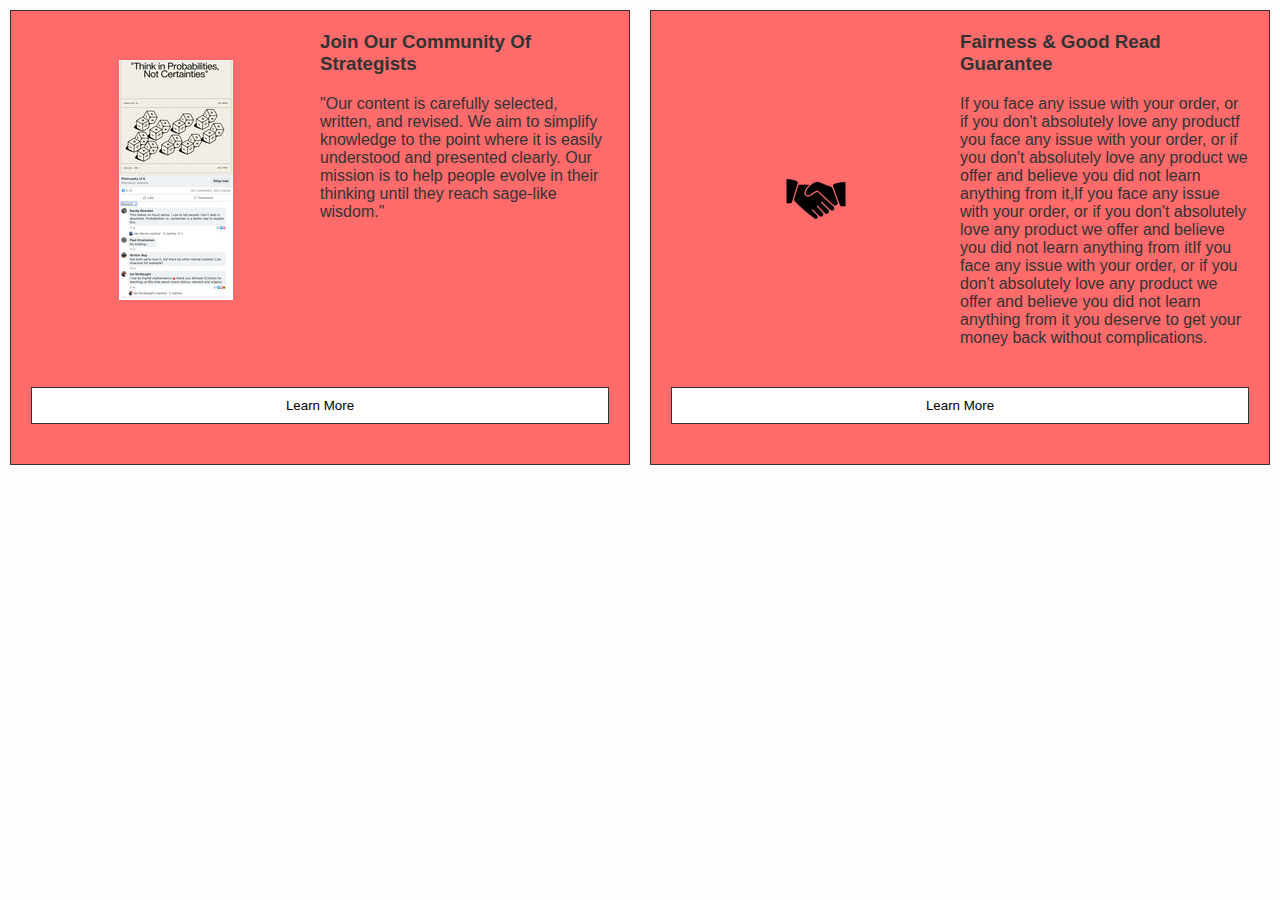
<file: example.html>
<!DOCTYPE html>
<html lang="en">

<head>
    <meta charset="UTF-8">
    <meta name="viewport" content="width=device-width, initial-scale=1.0">
    <title>Equal Height Cards</title>
    <style>
        * {
            margin: 0;
            padding: 0;
            box-sizing: border-box;
        }

        body {
            font-family: Arial, sans-serif;
            background-color: #fdfdfd;
        }

        .container {
            display: flex;
            justify-content: space-between;
            margin: 0 auto;
            max-width: 1420px
        }

        .card {
            flex: 1;
            /* Makes both cards equal width */
            padding: 20px;
            margin: 10px;
            background-color: #ff6b6b;
            display: flex;
            flex-direction: column;
            justify-content: space-between;
            border: 1px solid #333;
            color: #333;
        }

.card-box{
    display: flex;
   
}

        .card h3 {
            margin-bottom: 20px;
            color: #333;
        }

        .card p {
    /* flex-grow: 1; */
    margin-bottom: 20px;
    min-height: 213px;
}
        button {
            padding: 10px 20px;
            background-color: #fff;
            border: 1px solid #333;
            cursor: pointer;
        }
        .card-img {
    display: flex;
    justify-content: center;
    align-items: center;
    height: 100%; /* Set a specific height or inherit parent height */
}

.card-img img {
    max-width: 100%;
    max-height: 100%;
    object-fit: contain; /* Ensures the image scales without distortion */
}
.card-heading{
    flex: 1;
}
.btn{
    width: 100%;
    margin-block: 20px;
}
.box1{
    flex: 1;
}
        button:hover {
            background-color: #ddd;
        }
    </style>
</head>

<body>

    <div class="container">
        <div class="card ">
            <div class="card-box">
                <div class="card-img box1">
                    <img src="/img/Screenshot_2024-08-26_at_01.21.24_medium.jfif" alt="">

                </div>
                <div class="card-heading">
                    <h3>Join Our Community Of Strategists</h3>
                    <p>"Our content is carefully selected, written, and revised. We aim to simplify knowledge to the
                        point where it is easily understood and presented clearly. Our mission is to help people evolve
                        in their thinking until they reach sage-like wisdom."</p>
                    
                </div>
            </div>
            <button class="btn">Learn More</button>
        </div>
        <div class="card ">
            <div class="card-box">
                <div class="card-img box1">
                    <img src="/img/handshake_medium.png" alt="">
                </div>
                <div class="card-heading">
                    <h3>Fairness & Good Read Guarantee</h3>
                    <p>If you face any issue with your order, or if you don't absolutely love any productf you face any
                        issue with your order, or if you don't absolutely love any product we offer and believe you did
                        not learn anything from it,If you face any issue with your order, or if you don't absolutely
                        love any product we offer and believe you did not learn anything from itIf you face any issue
                        with your order, or if you don't absolutely love any product we offer and believe you did not
                        learn anything from it you deserve to get your money back without complications.</p>
                  
                </div>

            </div>
            <button class="btn">Learn More</button>
        </div>
    </div>

</body>

</html>
</file>
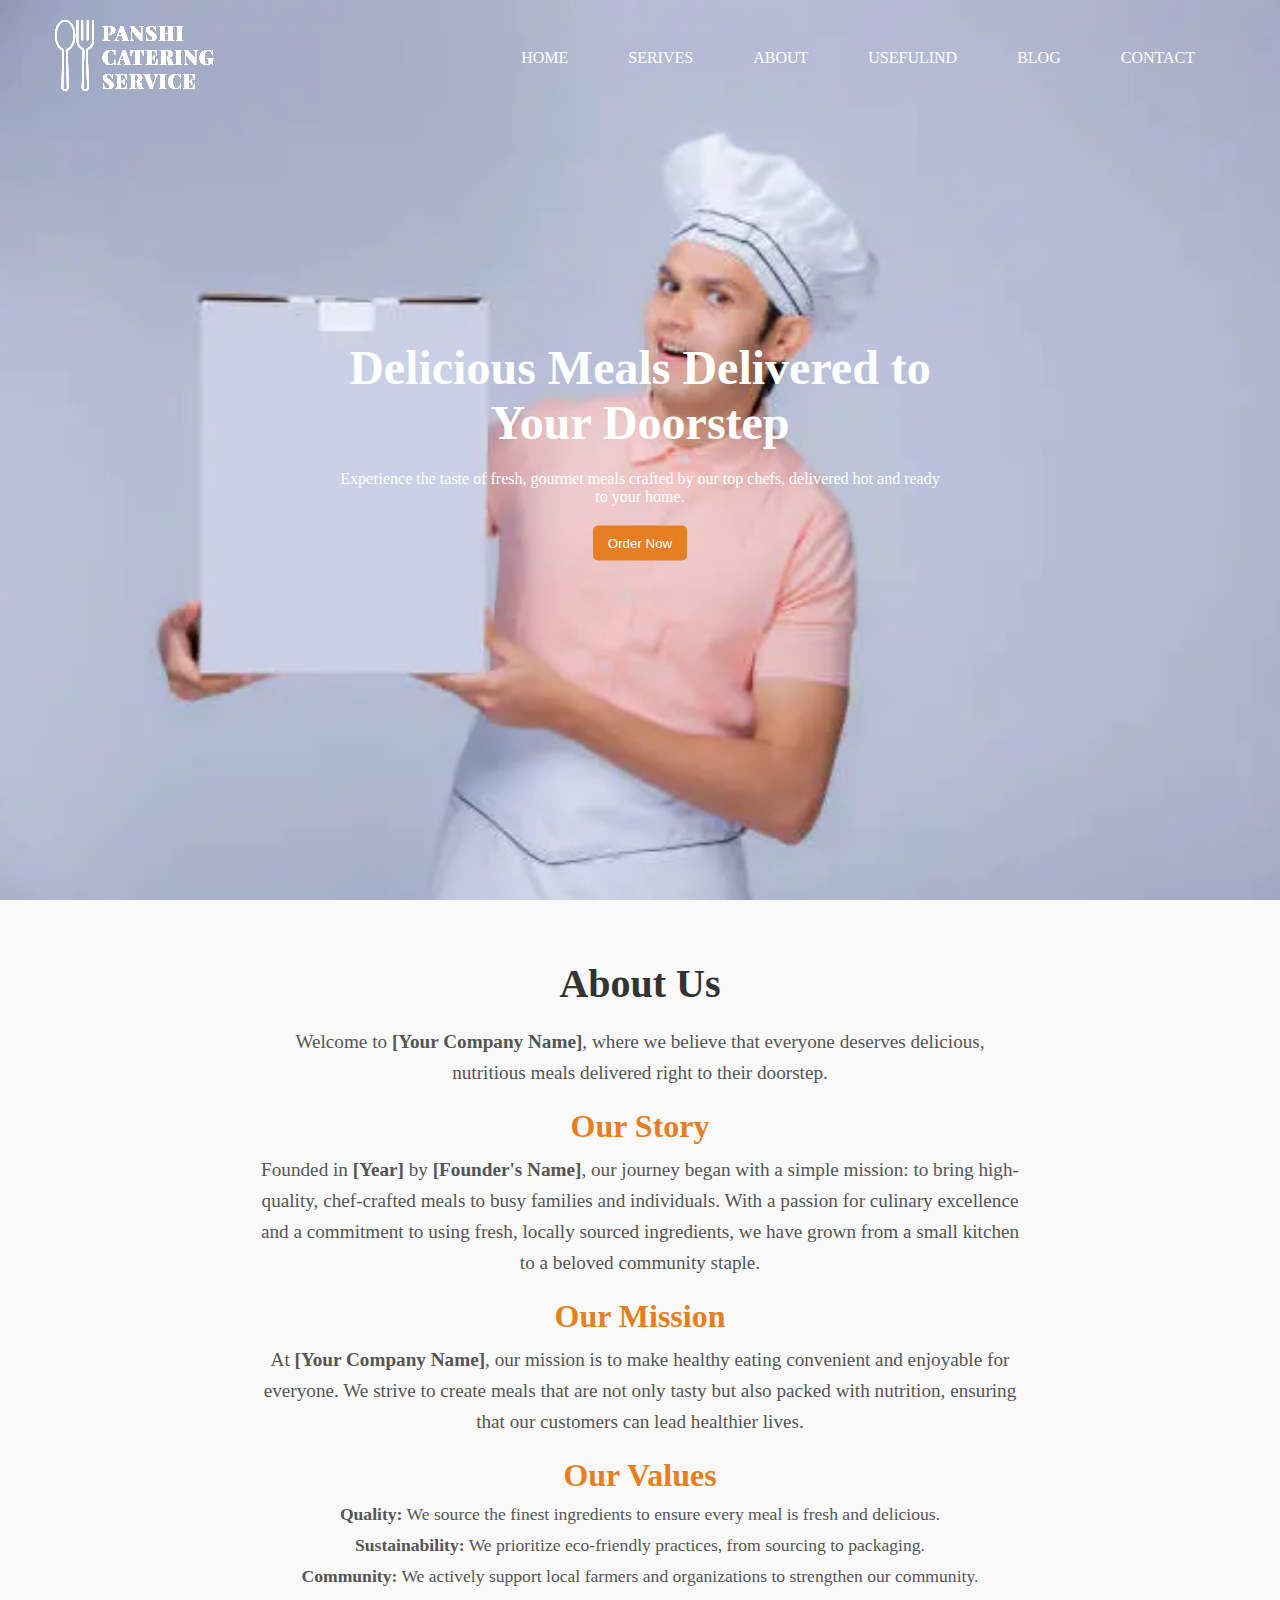
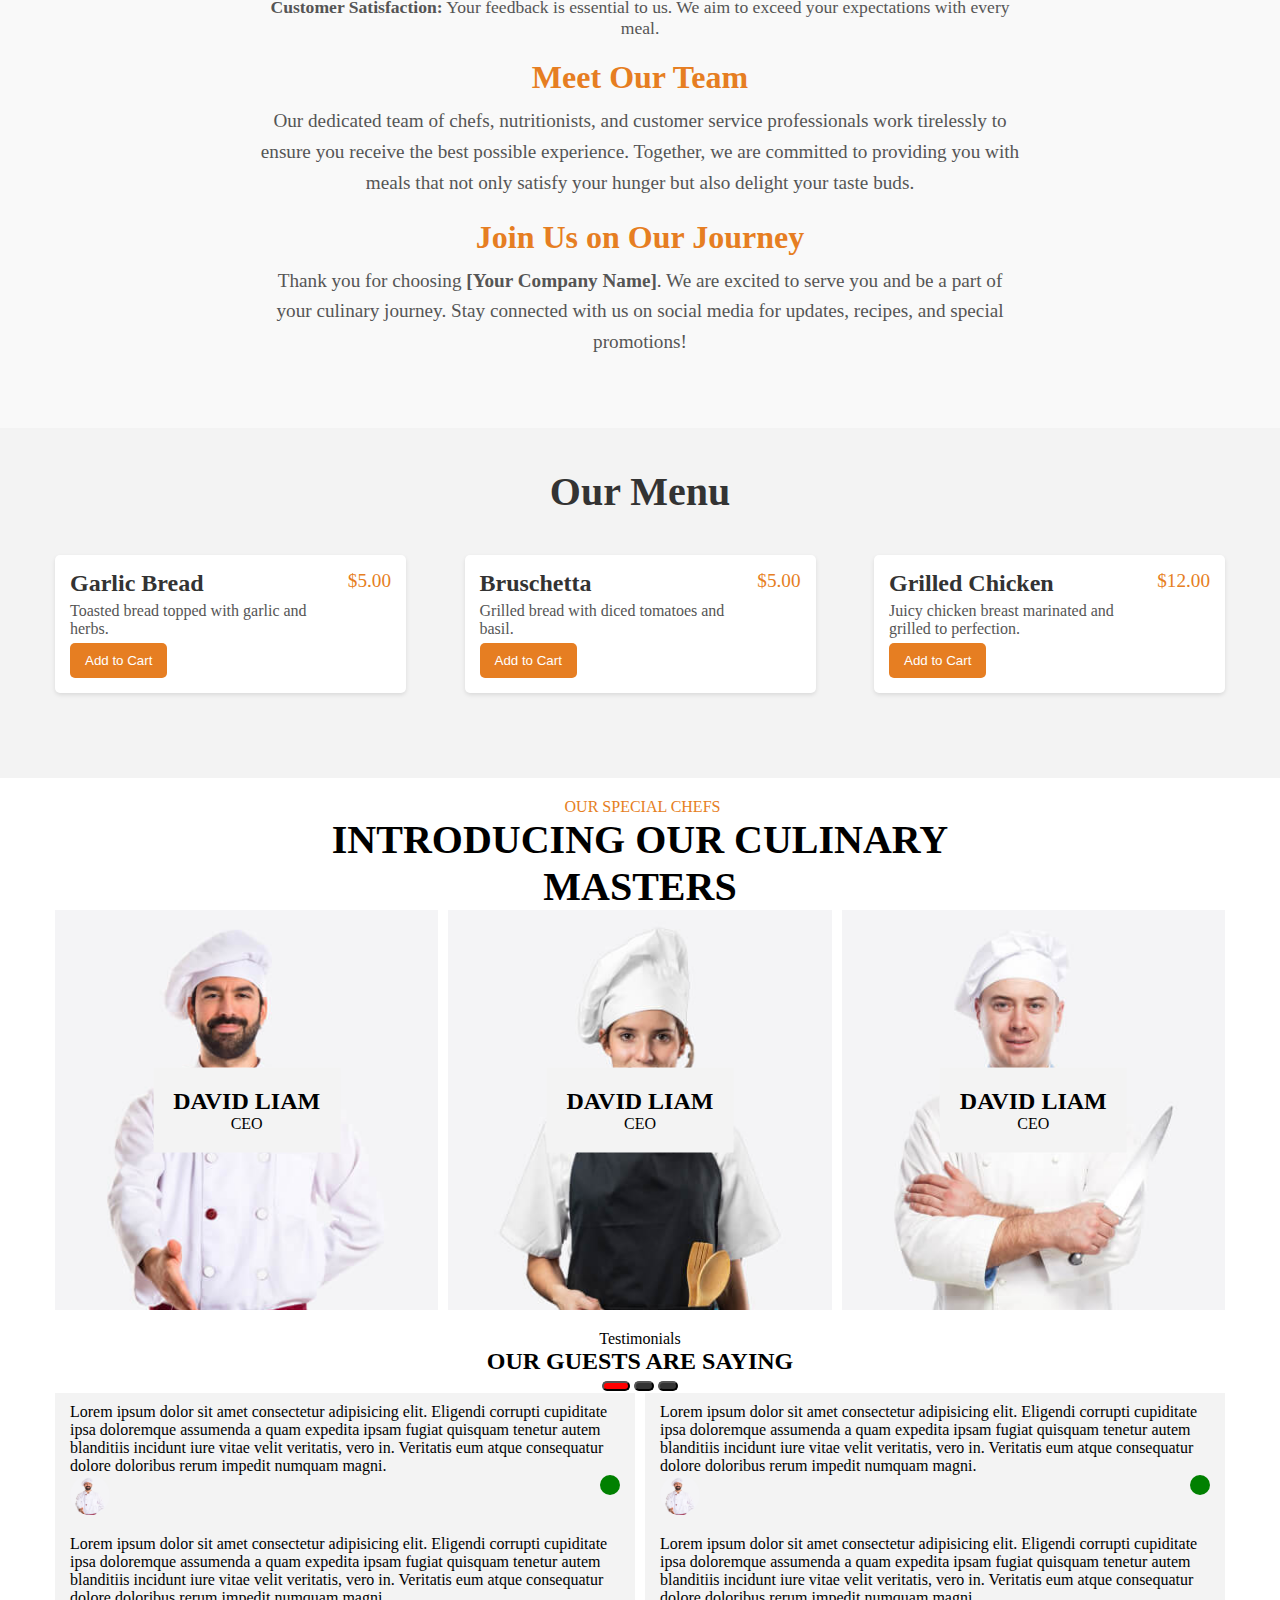
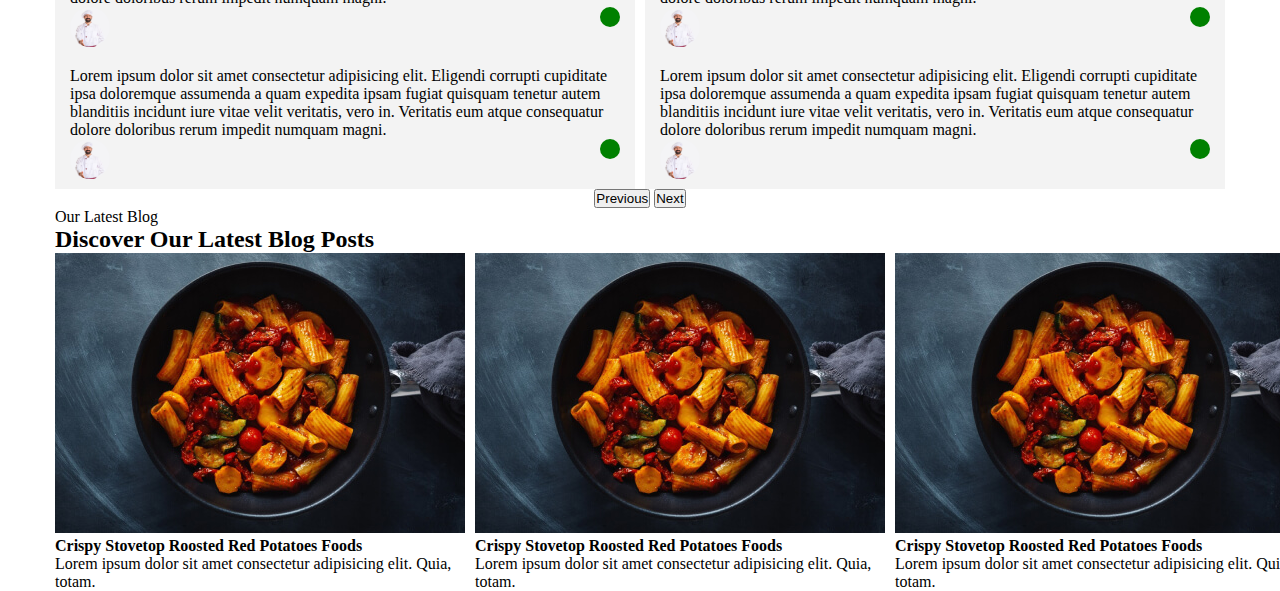
<file: food.html>
<!DOCTYPE html>
<html lang="en">

<head>
    <meta charset="UTF-8">
    <meta name="viewport" content="width=device-width, initial-scale=1.0">
    <title>Document</title>
    <link rel="stylesheet" href="https://cdnjs.cloudflare.com/ajax/libs/font-awesome/6.6.0/css/all.min.css"
        integrity="sha512-Kc323vGBEqzTmouAECnVceyQqyqdsSiqLQISBL29aUW4U/M7pSPA/gEUZQqv1cwx4OnYxTxve5UMg5GT6L4JJg=="
        crossorigin="anonymous" referrerpolicy="no-referrer" />
    <link href="https://cdn.jsdelivr.net/npm/bootstrap@5.0.2/dist/css/bootstrap.min.css" rel="stylesheet"
        integrity="sha384-EVSTQN3/azprG1Anm3QDgpJLIm9Nao0Yz1ztcQTwFspd3yD65VohhpuuCOmLASjC" crossorigin="anonymous">
    <link rel="stylesheet" href="/css/food.css">

</head>

<body>
    <header>
        <div class="container">
            <nav>
                <a href="#"><img src="/images/logo (1).png" alt=""></a>
                <ul>
                    <li><a href="#">Home</a></li>
                    <li><a href="#">Serives</a></li>
                    <li><a href="#">About</a></li>
                    <li><a href="#">usefulind</a></li>
                    <li><a href="#">Blog</a></li>
                    <li><a href="#">Contact</a></li>
                </ul>
            </nav>
        </div>
    </header>
    <section class="banner">
        <div class="content">
            <h1>Delicious Meals Delivered to Your Doorstep</h1>
            <p>Experience the taste of fresh, gourmet meals crafted by our top chefs, delivered hot and ready to your
                home.</p>
            <button class="order-now">Order Now</button>
        </div>
    </section>
    <section class="about-us">
        <div class="container">
            <h2>About Us</h2>
            <p>Welcome to <strong>[Your Company Name]</strong>, where we believe that everyone deserves delicious,
                nutritious meals delivered right to their doorstep.</p>

            <h3>Our Story</h3>
            <p>Founded in <strong>[Year]</strong> by <strong>[Founder's Name]</strong>, our journey began with a simple
                mission: to bring high-quality, chef-crafted meals to busy families and individuals. With a passion for
                culinary excellence and a commitment to using fresh, locally sourced ingredients, we have grown from a
                small kitchen to a beloved community staple.</p>

            <h3>Our Mission</h3>
            <p>At <strong>[Your Company Name]</strong>, our mission is to make healthy eating convenient and enjoyable
                for everyone. We strive to create meals that are not only tasty but also packed with nutrition, ensuring
                that our customers can lead healthier lives.</p>

            <h3>Our Values</h3>
            <ul>
                <li><strong>Quality:</strong> We source the finest ingredients to ensure every meal is fresh and
                    delicious.</li>
                <li><strong>Sustainability:</strong> We prioritize eco-friendly practices, from sourcing to packaging.
                </li>
                <li><strong>Community:</strong> We actively support local farmers and organizations to strengthen our
                    community.</li>
                <li><strong>Customer Satisfaction:</strong> Your feedback is essential to us. We aim to exceed your
                    expectations with every meal.</li>
            </ul>

            <h3>Meet Our Team</h3>
            <p>Our dedicated team of chefs, nutritionists, and customer service professionals work tirelessly to ensure
                you receive the best possible experience. Together, we are committed to providing you with meals that
                not only satisfy your hunger but also delight your taste buds.</p>

            <h3>Join Us on Our Journey</h3>
            <p>Thank you for choosing <strong>[Your Company Name]</strong>. We are excited to serve you and be a part of
                your culinary journey. Stay connected with us on social media for updates, recipes, and special
                promotions!</p>
        </div>
    </section>
    <section class="menu">
        <div class="container">
            <h2>Our Menu</h2>
            <div class="menu-category">
                <!-- <h3>Appetizers</h3> -->
                <div class="menu-box">
                    <div class="menu-item">

                        <div class="menu-heading">
                            <h4>Garlic Bread</h4>
                            <p>Toasted bread topped with garlic and herbs.</p>
                            <button class="order-now">Add to Cart</button>
                        </div>
                        <div class="menu-price">
                            <span class="price">$5.00</span>
                        </div>


                    </div>
                    <div class="menu-item">
                        <div class="menu-heading">
                            <h4>Bruschetta</h4>
                            <p>Grilled bread with diced tomatoes and basil.</p>

                            <button class="order-now">Add to Cart</button>
                        </div>
                        <div class="menu-price">
                            <span class="price">$5.00</span>
                        </div>


                    </div>
                    <div class="menu-item">
                        <div class="menu-heading">
                            <h4>Grilled Chicken</h4>
                            <p>Juicy chicken breast marinated and grilled to perfection.</p>

                            <button class="order-now">Add to Cart</button>
                        </div>
                        <div class="menu-price">
                            <span class="price">$12.00</span>
                        </div>


                    </div>
                </div>



            </div>




        </div>
    </section>
    <section class="master">
        <div class="container">
            <div class="master-box">
                <p><i class="fa-solid fa-utensils"></i>Our Special Chefs</p>
                <h2>Introducing Our Culinary <br> Masters</h2>
                <div class="chef-boxs">
                    <div class="chef-box">
                        <div class="chef-heading">
                            <h2>David Liam</h2>
                            <p>CEO</p>
                        </div>
                        <div class="social-link">
                            <a href="#"><i class="fa-brands fa-facebook"></i></a>
                            <a href="#"><i class="fa-brands fa-twitter"></i></a>
                            <a href="#"><i class="fa-brands fa-instagram"></i></a>
                            <a href="#"><i class="fa-brands fa-youtube"></i></a>
                        </div>

                    </div>
                    <div class="chef-box">
                        <div class="chef-heading">
                            <h2>David Liam</h2>
                            <p>CEO</p>
                        </div>
                        <div class="social-link">
                            <a href="#"><i class="fa-brands fa-facebook"></i></a>
                            <a href="#"><i class="fa-brands fa-twitter"></i></a>
                            <a href="#"><i class="fa-brands fa-instagram"></i></a>
                            <a href="#"><i class="fa-brands fa-youtube"></i></a>
                        </div>
                    </div>
                    <div class="chef-box">
                        <div class="chef-heading">
                            <h2>David Liam</h2>
                            <p>CEO</p>
                        </div>
                        <div class="social-link">
                            <a href="#"><i class="fa-brands fa-facebook"></i></a>
                            <a href="#"><i class="fa-brands fa-twitter"></i></a>
                            <a href="#"><i class="fa-brands fa-instagram"></i></a>
                            <a href="#"><i class="fa-brands fa-youtube"></i></a>
                        </div>
                    </div>

                </div>
            </div>

        </div>

    </section>
    <section class="testimonials">
        <div class="container">
            <div class="testimonials-boxs">
                <p>Testimonials</p>
                <h2>Our Guests Are Saying</h2>
                <div class="testimonial-slides">
                    <div class="testimonial-slides-box">
                        <div id="carouselExampleIndicators" class="carousel slide" data-bs-ride="carousel">
                            <!-- Carousel Indicators -->
                            <div class="carousel-indicators">
                                <button type="button" data-bs-target="#carouselExampleIndicators" data-bs-slide-to="0"
                                    class="active" aria-current="true" aria-label="Slide 1"></button>
                                <button type="button" data-bs-target="#carouselExampleIndicators" data-bs-slide-to="1"
                                    aria-label="Slide 2"></button>
                                <button type="button" data-bs-target="#carouselExampleIndicators" data-bs-slide-to="2"
                                    aria-label="Slide 3"></button>
                            </div>
    
                            <!-- Carousel Inner Content -->
                            <div class="carousel-inner">
                                <!-- Slide 1 -->
                                <div class="carousel-item active">
                                    <div class="testimonial-slides-box1">
                                        <div class="testimonial-slides-boxs1">
                                            <div class="testi">
                                                <div class="review-star">
                                                    <i class="fa-solid fa-star"></i><i class="fa-solid fa-star"></i><i class="fa-solid fa-star"></i><i class="fa-solid fa-star"></i><i class="fa-regular fa-star"></i>
                                                </div>
                                                <p>Lorem ipsum dolor sit amet consectetur adipisicing elit. Eligendi corrupti cupiditate ipsa doloremque assumenda a quam expedita ipsam fugiat quisquam tenetur autem blanditiis incidunt iure vitae velit veritatis, vero in. Veritatis eum atque consequatur dolore doloribus rerum impedit numquam magni.</p>
                                                <div class="profile">
                                                    <img src="/images/team-14.jpg" alt="">
                                                    <div class="qoto">
                                                        <a href="#"> <i class="fa-solid fa-quote-right"></i></a> 
                                                    </div>

                                                </div>
                                            
                                            </div> 

                                            <div class="testi">
                                                <div class="review-star">
                                                    <i class="fa-solid fa-star"></i><i class="fa-solid fa-star"></i><i class="fa-solid fa-star"></i><i class="fa-solid fa-star"></i><i class="fa-regular fa-star"></i>
                                                </div>
                                              
                                                <p>Lorem ipsum dolor sit amet consectetur adipisicing elit. Eligendi corrupti cupiditate ipsa doloremque assumenda a quam expedita ipsam fugiat quisquam tenetur autem blanditiis incidunt iure vitae velit veritatis, vero in. Veritatis eum atque consequatur dolore doloribus rerum impedit numquam magni.</p>
                                                <div class="profile">
                                                    <img src="/images/team-14.jpg" alt="">
                                                    <div class="qoto">
                                                      <a href="#"> <i class="fa-solid fa-quote-right"></i></a> 
                                                    </div>

                                                </div>
                                            </div>


                                           
                                        </div>
                                    </div>
                                </div>
    
                                <!-- Slide 2 -->
                                <div class="carousel-item">
                                    <div class="testimonial-slides-box1">
                                        <div class="testimonial-slides-boxs1">
                                            <div class="testi">
                                                <div class="review-star">
                                                    <i class="fa-solid fa-star"></i><i class="fa-solid fa-star"></i><i class="fa-solid fa-star"></i><i class="fa-solid fa-star"></i><i class="fa-regular fa-star"></i>
                                                </div>
                                                <p>Lorem ipsum dolor sit amet consectetur adipisicing elit. Eligendi corrupti cupiditate ipsa doloremque assumenda a quam expedita ipsam fugiat quisquam tenetur autem blanditiis incidunt iure vitae velit veritatis, vero in. Veritatis eum atque consequatur dolore doloribus rerum impedit numquam magni.</p>
                                                <div class="profile">
                                                    <img src="/images/team-14.jpg" alt="">
                                                    <div class="qoto">
                                                        <a href="#"> <i class="fa-solid fa-quote-right"></i></a> 
                                                    </div>

                                                </div>
                                            </div>



                                            <div class="testi">
                                                <div class="review-star">
                                                    <i class="fa-solid fa-star"></i><i class="fa-solid fa-star"></i><i class="fa-solid fa-star"></i><i class="fa-solid fa-star"></i><i class="fa-regular fa-star"></i>
                                                </div>
                                                <p>Lorem ipsum dolor sit amet consectetur adipisicing elit. Eligendi corrupti cupiditate ipsa doloremque assumenda a quam expedita ipsam fugiat quisquam tenetur autem blanditiis incidunt iure vitae velit veritatis, vero in. Veritatis eum atque consequatur dolore doloribus rerum impedit numquam magni.</p>
                                                <div class="profile">
                                                    <img src="/images/team-14.jpg" alt="">
                                                    <div class="qoto">
                                                        <a href="#"> <i class="fa-solid fa-quote-right"></i></a> 
                                                    </div>

                                                </div>
                                            </div>


                                        </div>
                                    </div>
                                </div>
    
                                <!-- Slide 3 -->
                                <div class="carousel-item">
                                    <div class="testimonial-slides-box1">

                                        <div class="testimonial-slides-boxs1">
                                            <div class="testi">
                                                <div class="review-star">
                                                    <i class="fa-solid fa-star"></i><i class="fa-solid fa-star"></i><i class="fa-solid fa-star"></i><i class="fa-solid fa-star"></i><i class="fa-regular fa-star"></i>
                                                </div>
                                               
                                                <p>Lorem ipsum dolor sit amet consectetur adipisicing elit. Eligendi corrupti cupiditate ipsa doloremque assumenda a quam expedita ipsam fugiat quisquam tenetur autem blanditiis incidunt iure vitae velit veritatis, vero in. Veritatis eum atque consequatur dolore doloribus rerum impedit numquam magni.</p>
                                                <div class="profile">
                                                    <img src="/images/team-14.jpg" alt="">
                                                    <div class="qoto">
                                                        <a href="#"> <i class="fa-solid fa-quote-right"></i></a> 
                                                    </div>

                                                </div>
                                            </div>
                                            <div class="testi">
                                                <div class="review-star">
                                                    <i class="fa-solid fa-star"></i><i class="fa-solid fa-star"></i><i class="fa-solid fa-star"></i><i class="fa-solid fa-star"></i><i class="fa-regular fa-star"></i>
                                                </div>
                                                <p>Lorem ipsum dolor sit amet consectetur adipisicing elit. Eligendi corrupti cupiditate ipsa doloremque assumenda a quam expedita ipsam fugiat quisquam tenetur autem blanditiis incidunt iure vitae velit veritatis, vero in. Veritatis eum atque consequatur dolore doloribus rerum impedit numquam magni.</p>
                                                <div class="profile">
                                                    <img src="/images/team-14.jpg" alt="">
                                                    <div class="qoto">
                                                        <a href="#"> <i class="fa-solid fa-quote-right"></i></a> 
                                                    </div>

                                                </div>
                                            </div>
                                        </div>
                                    </div>
                                </div>
                            </div>
    
                            <!-- Carousel Controls -->
                            <button class="carousel-control-prev" type="button"
                                data-bs-target="#carouselExampleIndicators" data-bs-slide="prev">
                                <span class="carousel-control-prev-icon" aria-hidden="true"></span>
                                <span class="visually-hidden">Previous</span>
                            </button>
                            <button class="carousel-control-next" type="button"
                                data-bs-target="#carouselExampleIndicators" data-bs-slide="next">
                                <span class="carousel-control-next-icon" aria-hidden="true"></span>
                                <span class="visually-hidden">Next</span>
                            </button>
                        </div>
                    </div>
                </div>
            </div>
        </div>
    </section>

    <section class="blog">
        <div class="container">
            <div class="blog-section">
                <p>Our Latest Blog</p>
                <h2>Discover Our Latest Blog Posts</h2>
                <div class="blog-boxs">
                    <div class="card">
                        <img src="/images/blog-17.jpg" alt="">
                        <h4>Crispy Stovetop Roosted Red Potatoes Foods</h4>
                        <p>Lorem ipsum dolor sit amet consectetur adipisicing elit. Quia, totam.</p>
                    </div>
                    <div class="card">
                        <img src="/images/blog-17.jpg" alt="">
                        <h4>Crispy Stovetop Roosted Red Potatoes Foods</h4>
                        <p>Lorem ipsum dolor sit amet consectetur adipisicing elit. Quia, totam.</p>
                    </div>
                    <div class="card">
                        <img src="/images/blog-17.jpg" alt="">
                        <h4>Crispy Stovetop Roosted Red Potatoes Foods</h4>
                        <p>Lorem ipsum dolor sit amet consectetur adipisicing elit. Quia, totam.</p>
                    </div>
                </div>
            </div>
        </div>

    </section>
    
    <script src="https://cdn.jsdelivr.net/npm/@popperjs/core@2.9.2/dist/umd/popper.min.js" integrity="sha384-IQsoLXl5PILFhosVNubq5LC7Qb9DXgDA9i+tQ8Zj3iwWAwPtgFTxbJ8NT4GN1R8p" crossorigin="anonymous"></script>
<script src="https://cdn.jsdelivr.net/npm/bootstrap@5.0.2/dist/js/bootstrap.min.js" integrity="sha384-cVKIPhGWiC2Al4u+LWgxfKTRIcfu0JTxR+EQDz/bgldoEyl4H0zUF0QKbrJ0EcQF" crossorigin="anonymous"></script>
</body>

</html>
</file>
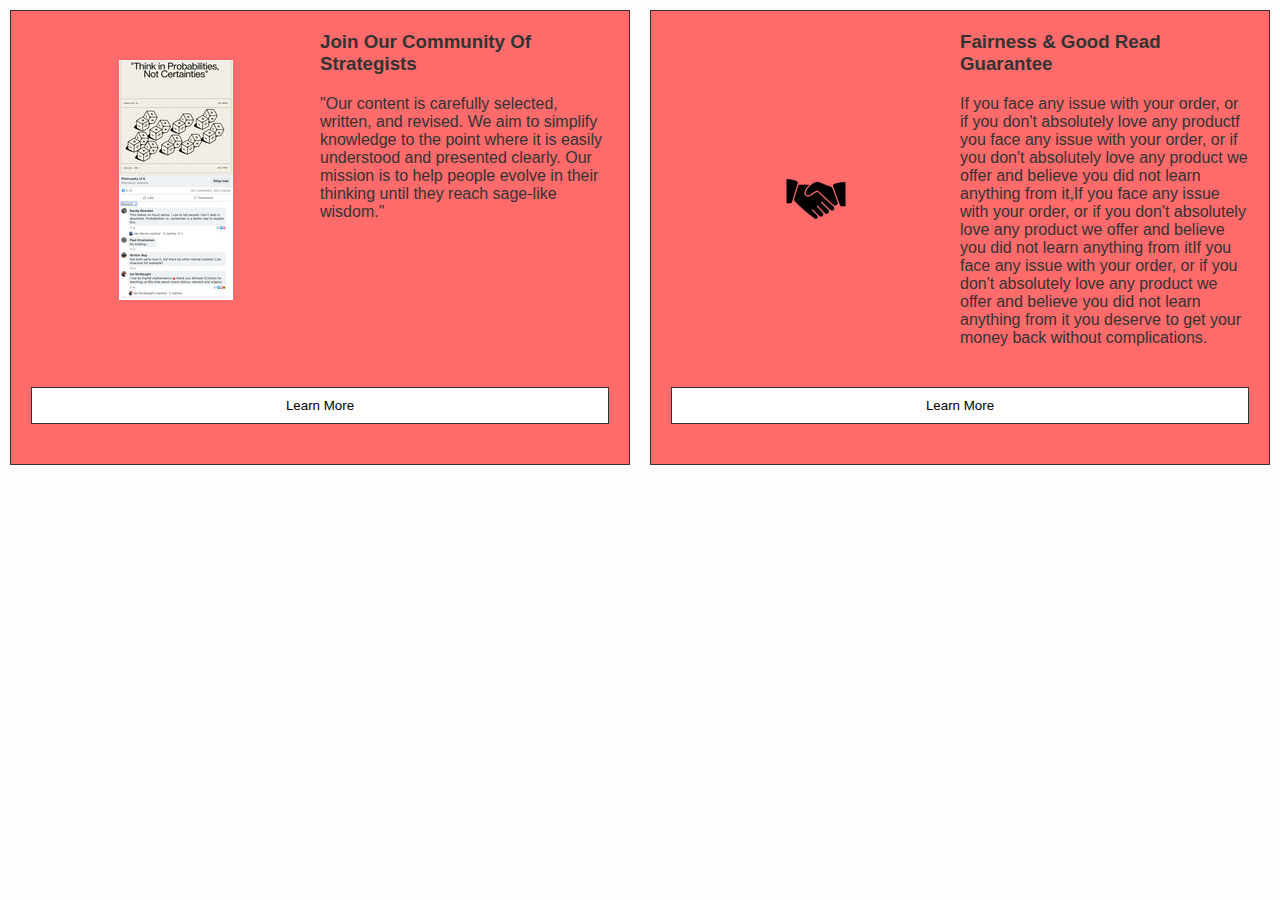
<file: css/example.html>
<!DOCTYPE html>
<html lang="en">

<head>
    <meta charset="UTF-8">
    <meta name="viewport" content="width=device-width, initial-scale=1.0">
    <title>Equal Height Cards</title>
    <style>
        * {
            margin: 0;
            padding: 0;
            box-sizing: border-box;
        }

        body {
            font-family: Arial, sans-serif;
            background-color: #fdfdfd;
        }

        .container {
            display: flex;
            justify-content: space-between;
            margin: 0 auto;
            max-width: 1420px
        }

        .card {
            flex: 1;
            /* Makes both cards equal width */
            padding: 20px;
            margin: 10px;
            background-color: #ff6b6b;
            display: flex;
            flex-direction: column;
            justify-content: space-between;
            border: 1px solid #333;
            color: #333;
        }

.card-box{
    display: flex;
   
}

        .card h3 {
            margin-bottom: 20px;
            color: #333;
        }

        .card p {
    /* flex-grow: 1; */
    margin-bottom: 20px;
    min-height: 213px;
}
        button {
            padding: 10px 20px;
            background-color: #fff;
            border: 1px solid #333;
            cursor: pointer;
        }
        .card-img {
    display: flex;
    justify-content: center;
    align-items: center;
    height: 100%; /* Set a specific height or inherit parent height */
}

.card-img img {
    max-width: 100%;
    max-height: 100%;
    object-fit: contain; /* Ensures the image scales without distortion */
}
.card-heading{
    flex: 1;
}
.btn{
    width: 100%;
    margin-block: 20px;
}
.box1{
    flex: 1;
}
        button:hover {
            background-color: #ddd;
        }
    </style>
</head>

<body>

    <div class="container">
        <div class="card ">
            <div class="card-box">
                <div class="card-img box1">
                    <img src="/img/Screenshot_2024-08-26_at_01.21.24_medium.jfif" alt="">

                </div>
                <div class="card-heading">
                    <h3>Join Our Community Of Strategists</h3>
                    <p>"Our content is carefully selected, written, and revised. We aim to simplify knowledge to the
                        point where it is easily understood and presented clearly. Our mission is to help people evolve
                        in their thinking until they reach sage-like wisdom."</p>
                    
                </div>
            </div>
            <button class="btn">Learn More</button>
        </div>
        <div class="card ">
            <div class="card-box">
                <div class="card-img box1">
                    <img src="/img/handshake_medium.png" alt="">
                </div>
                <div class="card-heading">
                    <h3>Fairness & Good Read Guarantee</h3>
                    <p>If you face any issue with your order, or if you don't absolutely love any productf you face any
                        issue with your order, or if you don't absolutely love any product we offer and believe you did
                        not learn anything from it,If you face any issue with your order, or if you don't absolutely
                        love any product we offer and believe you did not learn anything from itIf you face any issue
                        with your order, or if you don't absolutely love any product we offer and believe you did not
                        learn anything from it you deserve to get your money back without complications.</p>
                  
                </div>

            </div>
            <button class="btn">Learn More</button>
        </div>
    </div>

</body>

</html>
</file>
<file: css/food.css>
*{
    margin: 0;
    padding: 0;
    box-sizing: border-box;
}
header {
    /* background-color: #333; */
    color: #fff;
    padding: 20px 0;
    position: sticky;
    top: 0;
    width: 100%;
    z-index: 1000;
    position: absolute;
    left: 0;
    
  }
.container{
    max-width: 1170px;
    margin: 0 auto;
    /* background-color: aqua; */
}
nav{
    display: flex;
    justify-content: space-between;
}
nav ul{
    list-style: none;
    display: flex;
    align-items: center;
}
header nav ul li {
    margin: 0 15px;
  }
  header nav ul li a {
    color: #fff;
    text-decoration: none;
    padding: 8px 15px;
    transition: background-color 0.3s ease;
    text-transform: uppercase;
  }
  
  header nav ul li a:hover {
    background-color: #555;
    border-radius: 4px;
  }
  .banner{
    background-image: url('/images/istockphoto-1302730418-612x612.webp');
    background-position: center;
    background-repeat: no-repeat;
    background-size: cover;
    width: 100%;
    height: 100vh;
    object-fit: cover;
    position: relative;
  }
  .content{
    position: absolute;
    top: 50%;
    left: 50%;
    transform: translate(-50%, -50%);
    display: flex;
    flex-direction: column;
    align-items: center;
    text-align: center;
    color: #fff;
    padding: 20px;
    animation: scrollDown 5s forwards; /* Animation for scrolling */
  }
  .content h1{
    font-size: 48px;
  }
  .content p{
    font-size: 16px;
    margin-block: 20px;
  }
  .content .order-now {
    padding: 10px 15px;
    display: inline-block;
    background-color: #e67e22; /* Button background color */
    color: #fff; /* Button text color */
    border: none;
    border-radius: 5px; /* Rounded corners */
    cursor: pointer;
    transition: background-color 0.3s ease; /* Smooth hover effect */
}

.content .order-now:hover {
    background-color: #d35400; /* Darker color on hover */
}
.about-us {
    background-color: #f9f9f9; /* Light background color */
    padding: 40px 20px; /* Padding around the section */
    text-align: center; /* Center align text */
}
@keyframes scrollDown {
    0% {
        bottom: -100%; /* Start from bottom */
    }
    100% {
        bottom: 50%; /* End position */
    }
}

.about-us h2 {
    font-size: 2.5em; /* Main heading size */
    color: #333; /* Dark color for heading */
    margin-bottom: 20px; /* Space below the heading */
}

.about-us p {
    font-size: 1.2em; /* Paragraph font size */
    color: #555; /* Medium grey for text */
    line-height: 1.6; /* Line height for readability */
    margin: 10px 0; /* Space above and below paragraphs */
}

.about-us h3 {
    font-size: 2em; /* Subheading size */
    color: #e67e22; /* Accent color for subheadings */
    margin: 20px 0 10px; /* Space around subheadings */
}

.about-us ul {
    list-style-type: none; /* Remove bullet points */
    padding: 0; /* Remove padding */
}

.about-us ul li {
    font-size: 1.1em; /* Font size for list items */
    color: #555; /* Medium grey color for list items */
    margin: 10px 0; /* Space between list items */
}

.about-us .container {
    max-width: 800px; /* Maximum width for the content */
    margin: 0 auto; /* Center the container */
    padding: 20px; /* Padding inside the container */
}
/* Menu Section Styles */
.menu {
    background-color: #f3f3f3; /* Light background for menu */
    padding: 40px 20px; /* Padding around the section */
}

.menu h2 {
    text-align: center; /* Center align main title */
    font-size: 2.5em; /* Main title font size */
    color: #333; /* Dark color for title */
    margin-bottom: 40px; /* Space below the title */
}

.menu-category {
    margin-bottom: 30px; /* Space between categories */
  
}
.menu-box{
    display: flex;
    justify-content: space-between;
}
.menu-category h3 {
    font-size: 2em; /* Subheading font size */
    color: #e67e22; /* Accent color for subheadings */
    margin-bottom: 20px; /* Space below subheadings */
}

.menu-item {
    background-color: #fff; /* White background for items */
    padding: 15px; /* Padding inside menu item */
    border-radius: 5px; /* Rounded corners */
    box-shadow: 0 2px 4px rgba(0, 0, 0, 0.1); /* Subtle shadow */
    margin-bottom: 15px; /* Space between items */
    display: flex;
    flex-basis: 30%;
}

.menu-item h4 {
    font-size: 1.5em; /* Dish name font size */
    color: #333; /* Dark color for dish name */
    margin: 0; /* Remove margin */
}

.menu-item p {
    font-size: 1em; /* Description font size */
    color: #555; /* Medium grey for description */
    margin: 5px 0; /* Space above and below description */
}

.price {
    font-size: 1.2em; /* Price font size */
    color: #e67e22; /* Accent color for price */
    margin: 10px 0; /* Space around price */
}

.order-now {
    padding: 10px 15px; /* Padding inside button */
    background-color: #e67e22; /* Button background color */
    color: #fff; /* Button text color */
    border: none; /* Remove border */
    border-radius: 5px; /* Rounded corners */
    cursor: pointer; /* Pointer on hover */
    transition: background-color 0.3s ease; /* Smooth hover effect */
}

.order-now:hover {
    background-color: #d35400; /* Darker color on hover */
}

/* Filter Buttons Styles */
.filter-buttons {
    text-align: center; /* Center align filter buttons */
    margin-bottom: 30px; /* Space below filter buttons */
}

.filter-button {
    background-color: #e67e22; /* Button color */
    color: white; /* Text color */
    border: none; /* Remove border */
    padding: 10px 20px; /* Padding inside button */
    border-radius: 5px; /* Rounded corners */
    cursor: pointer; /* Pointer on hover */
    margin: 0 5px; /* Space between buttons */
    transition: background-color 0.3s ease; /* Smooth hover effect */
}

.filter-button:hover {
    background-color: #d35400; /* Darker color on hover */
}

.filter-button.active {
    background-color: #d35400; /* Active button color */
}

.master-box{
    text-align: center;
    text-transform: uppercase;
}
.master-box >p{
    color: #e67e22;
    margin-top: 20px;
}
.master-box >p >i{
    margin-right: 5px;
}
.chef-boxs{
    display: flex;
    width: 100%;
    gap: 10px;
}
.chef-box:first-child{
    background-image: url('/images/team-14.jpg');
    background-size: cover;
    background-position: center;
    padding-block: 200px;
    background-repeat: no-repeat;
    width: 100%;
    object-fit: cover;
    height: 100%;
}
.chef-box:nth-child(2){
    background-image: url('/images/team-15.jpg');
    background-size: cover;
    background-position: center;
    padding-block: 200px;
    background-repeat: no-repeat;
    width: 100%;
    object-fit: cover;
    height: 100%;
}
.chef-box:nth-child(3){
    background-image: url('/images/team-16.jpg');
    background-size: cover;
    background-position: center;
    padding-block: 200px;
    background-repeat: no-repeat;
    width: 100%;
    object-fit: cover;
    height: 100%;
}
.chef-box{
    position: relative;
}
.chef-heading {
    background-color: #f3f3f3;
    color: #000;
    padding: 20px;
    position: absolute;
    left: 50%;
    transform: translate(-50% , -50%);
}
.chef-box:hover .chef-heading {
  background-color: red;
  color: #fff;
}
.master-box > h2{
    font-size: 40px;
}
.social-link{
    position: absolute;
    left: 0;
    display: block;
    top: 0;
    overflow: hidden;
    transition: all 0.5s;
}
.social-link a {
    width: 40px;
    height: 40px;
    background-color: #fff;
    display: flex;
    margin-block: 5px;
    align-items: center;
    justify-content: center;
    border-radius: 50px;
    color: red;
    text-decoration: none;
    transform:translateX(-50px);
  
    
}
.social-link a:hover{
    background-color: red;
    color: #fff;
 }
 .chef-box:hover .social-link a {
  transform:translateX(0px);
  overflow: hidden;
  transition: all 0.5s;
}
.testimonials-boxs{
    text-align: center;
    margin-top: 20px;
}
.testimonials-boxs >h2{
    text-transform: uppercase;
}
.testimonial-slides-box1{
    display: flex;
}
.review-star i{
    color: #e67e22;
}
.testimonial-slides-boxs1{
    display: flex;
    gap:10px
}
.testi{
    background-color: #f3f3f3;
    text-align: start;
    padding: 10px 15px;
}
.profile{
    display: flex;
    justify-content: space-between;
}
.profile img{
    width: 40px;
    height: 40px;
    border-radius: 50px;
}
.carousel-indicators [data-bs-target] {
    background-color: #333;
    width: 20px;
   height: 10px;
   border-radius:50px;
}

.carousel-indicators .active {
   background-color: red;
   
   height: 10px;
  
   
    width: 28px;
    border-radius: 20px;

}
.carousel-indicators {

    bottom: -40px;
 
}
.qoto a{
    padding: 10px;
    display: flex;
    align-items: center;
    justify-content: center;
    text-decoration: none;
    background-color: green;
    color: #000;
    border-radius: 50px;
}
.blog-boxs{
    display: flex;
    gap: 10px;
}
</file>
